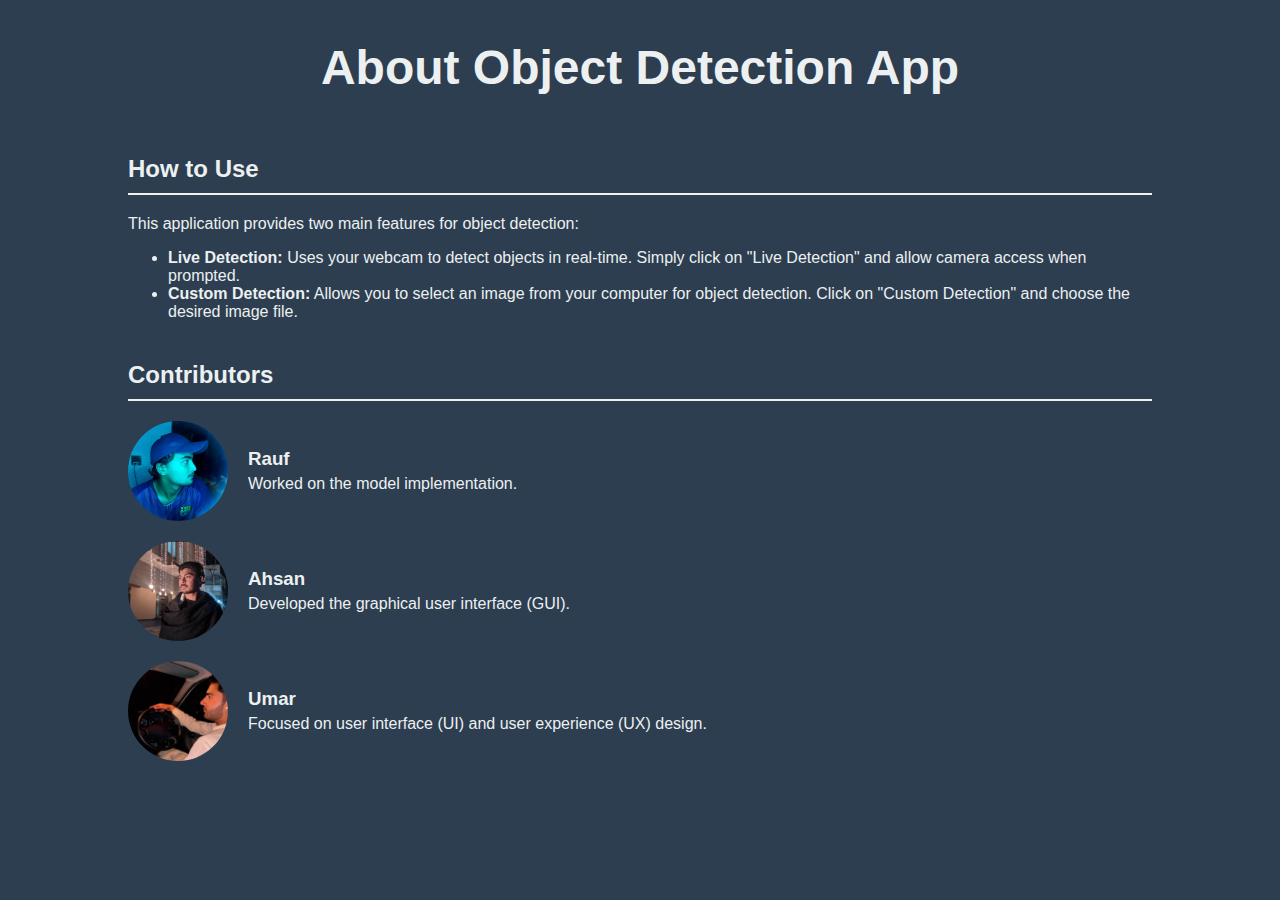
<file: about.html>
<!DOCTYPE html>
<html lang="en">
<head>
    <meta charset="UTF-8">
    <meta name="viewport" content="width=device-width, initial-scale=1.0">
    <title>About - Object Detection App</title>
    <style>
        body {
            font-family: Arial, sans-serif;
            background-color: #2C3E50;
            color: #ECF0F1;
            margin: 0;
            padding: 0;
        }
        .container {
            width: 80%;
            margin: auto;
            padding: 20px;
        }
        .header {
            text-align: center;
            padding: 20px;
        }
        .header h1 {
            margin: 0;
            font-size: 3em;
        }
        .usage, .contributors {
            margin-top: 40px;
        }
        .usage h2, .contributors h2 {
            border-bottom: 2px solid #ECF0F1;
            padding-bottom: 10px;
        }
        .profile {
            display: flex;
            align-items: center;
            margin-bottom: 20px;
        }
        .profile img {
            border-radius: 50%;
            width: 100px;
            height: 100px;
            margin-right: 20px;
        }
        .profile h3 {
            margin: 0;
        }
        .profile p {
            margin: 5px 0 0 0;
        }
    </style>
</head>
<body>
    <div class="container">
        <div class="header">
            <h1>About Object Detection App</h1>
        </div>
        <div class="usage">
            <h2>How to Use</h2>
            <p>This application provides two main features for object detection:</p>
            <ul>
                <li><strong>Live Detection:</strong> Uses your webcam to detect objects in real-time. Simply click on "Live Detection" and allow camera access when prompted.</li>
                <li><strong>Custom Detection:</strong> Allows you to select an image from your computer for object detection. Click on "Custom Detection" and choose the desired image file.</li>
            </ul>
        </div>
        <div class="contributors">
            <h2>Contributors</h2>
            <div class="profile">
                <img src="rp.PNG" alt="Rauf's Profile Picture">
                <div>
                    <h3>Rauf</h3>
                    <p>Worked on the model implementation.</p>
                </div>
            </div>
            <div class="profile">
                <img src="ahsan.jpeg" alt="Ahsan's Profile Picture">
                <div>
                    <h3>Ahsan</h3>
                    <p>Developed the graphical user interface (GUI).</p>
                </div>
            </div>
            <div class="profile">
                <img src="umar.jpeg" alt="Umar's Profile Picture">
                <div>
                    <h3>Umar</h3>
                    <p>Focused on user interface (UI) and user experience (UX) design.</p>
                </div>
            </div>
        </div>
    </div>
</body>
</html>
</file>
